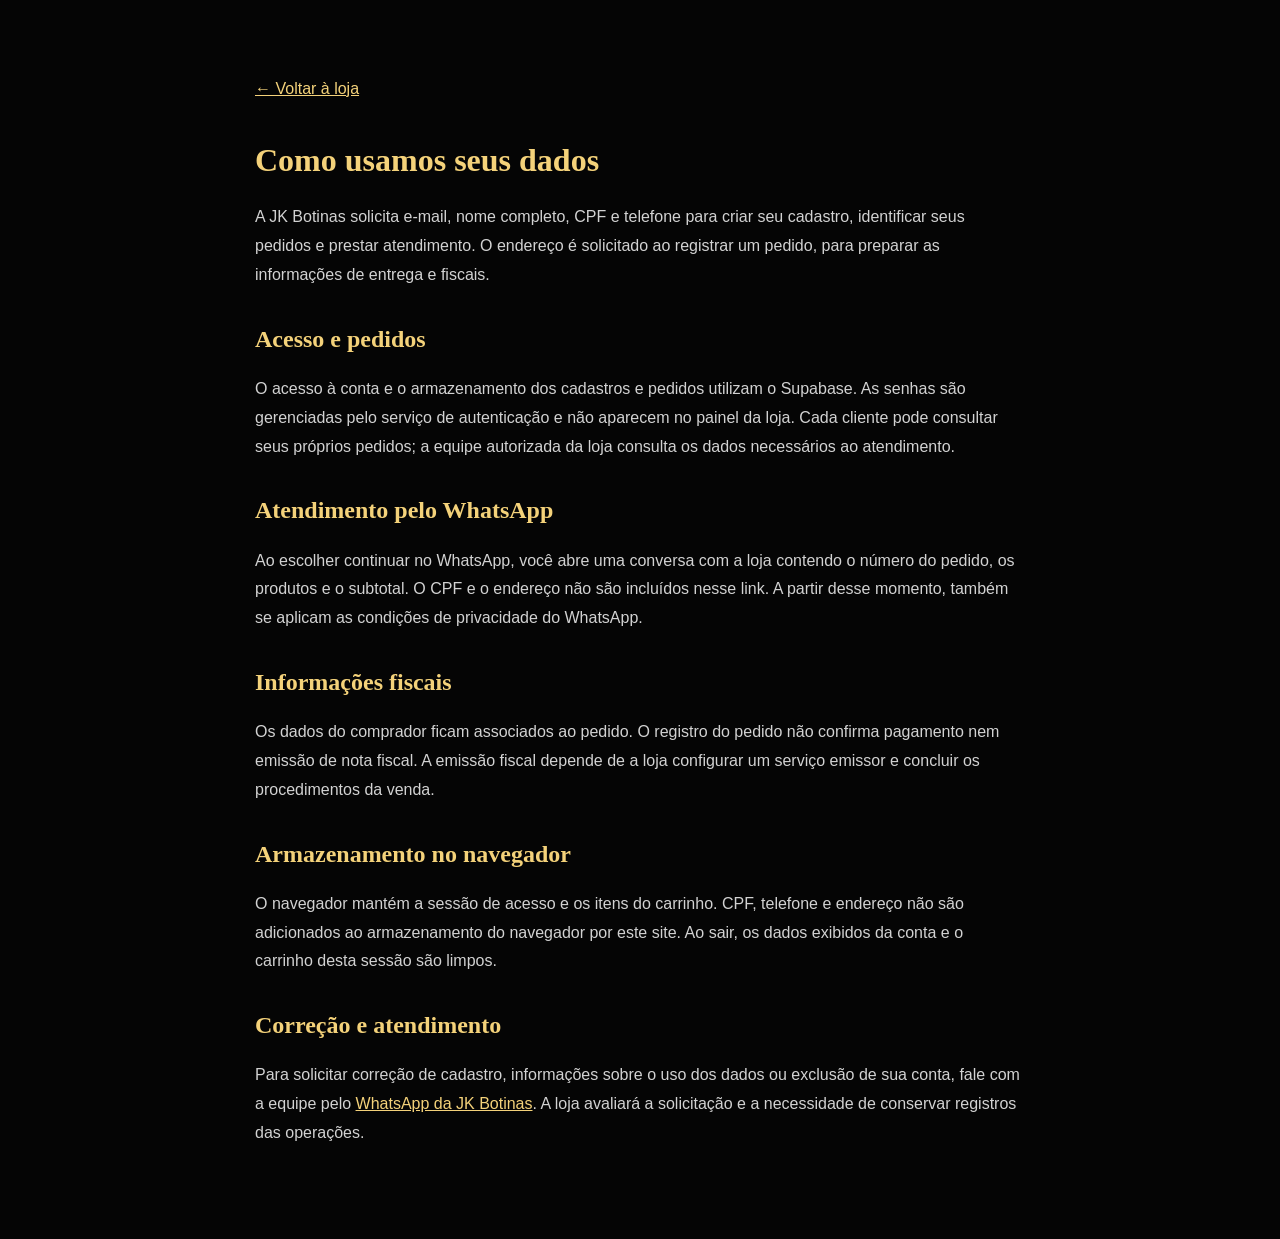
<file: privacidade.html>
<!DOCTYPE html>
<html lang="pt-BR"><head><meta charset="utf-8"><meta name="viewport" content="width=device-width,initial-scale=1"><title>Seus dados | JK Botinas</title><link rel="stylesheet" href="styles.css"><link rel="stylesheet" href="auth.css"></head>
<body><main class="privacy-page"><a href="index.html">← Voltar à loja</a><h1>Como usamos seus dados</h1>
<p>A JK Botinas solicita e-mail, nome completo, CPF e telefone para criar seu cadastro, identificar seus pedidos e prestar atendimento. O endereço é solicitado ao registrar um pedido, para preparar as informações de entrega e fiscais.</p>
<h2>Acesso e pedidos</h2><p>O acesso à conta e o armazenamento dos cadastros e pedidos utilizam o Supabase. As senhas são gerenciadas pelo serviço de autenticação e não aparecem no painel da loja. Cada cliente pode consultar seus próprios pedidos; a equipe autorizada da loja consulta os dados necessários ao atendimento.</p>
<h2>Atendimento pelo WhatsApp</h2><p>Ao escolher continuar no WhatsApp, você abre uma conversa com a loja contendo o número do pedido, os produtos e o subtotal. O CPF e o endereço não são incluídos nesse link. A partir desse momento, também se aplicam as condições de privacidade do WhatsApp.</p>
<h2>Informações fiscais</h2><p>Os dados do comprador ficam associados ao pedido. O registro do pedido não confirma pagamento nem emissão de nota fiscal. A emissão fiscal depende de a loja configurar um serviço emissor e concluir os procedimentos da venda.</p>
<h2>Armazenamento no navegador</h2><p>O navegador mantém a sessão de acesso e os itens do carrinho. CPF, telefone e endereço não são adicionados ao armazenamento do navegador por este site. Ao sair, os dados exibidos da conta e o carrinho desta sessão são limpos.</p>
<h2>Correção e atendimento</h2><p>Para solicitar correção de cadastro, informações sobre o uso dos dados ou exclusão de sua conta, fale com a equipe pelo <a href="https://wa.me/5561992227501" target="_blank" rel="noopener noreferrer">WhatsApp da JK Botinas</a>. A loja avaliará a solicitação e a necessidade de conservar registros das operações.</p>
</main></body></html>
</file>
<file: styles.css>
* {
            margin: 0;
            padding: 0;
            box-sizing: border-box;
        }

        :root {
            --black: #050505;
            --black-2: #0d0d0d;
            --gold: #c9982e;
            --gold-light: #f4d27a;
            --gold-dark: #8a6419;
            --silver: #d8d8d8;
            --white: #ffffff;
            --gray: #a9a9a9;
            --card: #111111;
        }

        body {
            font-family: Arial, Helvetica, sans-serif;
            background: var(--black);
            color: white;
            overflow-x: hidden;
        }

        html {
            scroll-behavior: smooth;
        }

        /* ================= HEADER ================= */

        header {
            position: sticky;
            top: 0;
            z-index: 1000;
            background: rgba(5, 5, 5, 0.96);
            border-bottom: 1px solid rgba(201, 152, 46, 0.35);
            backdrop-filter: blur(12px);
        }

        .top-bar {
            background: linear-gradient(
                90deg,
                #080808,
                #18120a,
                #080808
            );

            color: var(--gold-light);
            text-align: center;
            padding: 8px;
            font-size: 12px;
            letter-spacing: 2px;
            text-transform: uppercase;
        }

        .navbar {
            max-width: 1250px;
            margin: auto;
            min-height: 85px;
            display: flex;
            align-items: center;
            justify-content: space-between;
            gap: 30px;
            padding: 12px 25px;
        }

        .logo {
            height: 68px;
            width: auto;
            object-fit: contain;
        }

        nav {
            display: flex;
            gap: 28px;
            align-items: center;
        }

        nav a {
            color: white;
            text-decoration: none;
            font-size: 14px;
            text-transform: uppercase;
            letter-spacing: 1.5px;
            transition: .3s;
            position: relative;
        }

        nav a::after {
            content: "";
            position: absolute;
            left: 0;
            bottom: -8px;
            height: 2px;
            width: 0;
            background: var(--gold);
            transition: .3s;
        }

        nav a:hover {
            color: var(--gold-light);
        }

        nav a:hover::after {
            width: 100%;
        }

        .header-actions {
            display: flex;
            gap: 10px;
        }

        .icon-btn {
            border: 1px solid #333;
            background: #0c0c0c;
            color: white;
            width: 42px;
            height: 42px;
            border-radius: 50%;
            cursor: pointer;
            transition: .3s;
            font-size: 17px;
        }

        .icon-btn:hover {
            border-color: var(--gold);
            color: var(--gold-light);
            transform: translateY(-2px);
        }

        #cart-count {
            background: var(--gold);
            color: #000;
            border-radius: 50%;
            font-size: 10px;
            padding: 3px 6px;
            position: absolute;
            margin-left: -12px;
            margin-top: -10px;
            font-weight: bold;
        }

        /* ================= HERO ================= */

        .hero {
            min-height: 650px;
            display: flex;
            align-items: center;
            position: relative;
            overflow: hidden;

            background:
                radial-gradient(
                    circle at 80% 40%,
                    rgba(201, 152, 46, .18),
                    transparent 30%
                ),
                linear-gradient(
                    90deg,
                    #030303 15%,
                    rgba(3,3,3,.78) 55%,
                    rgba(3,3,3,.2)
                ),
                url("hero.jpg") center/cover no-repeat;
        }

        .hero::before {
            content: "";
            position: absolute;
            inset: 0;
            background:
                linear-gradient(
                    135deg,
                    rgba(201,152,46,.06),
                    transparent 40%
                );
        }

        .hero-content {
            position: relative;
            z-index: 2;
            max-width: 1250px;
            width: 100%;
            margin: auto;
            padding: 80px 25px;
        }

        .hero-small {
            color: var(--gold-light);
            letter-spacing: 5px;
            font-size: 14px;
            text-transform: uppercase;
            margin-bottom: 20px;
        }

        .hero h1 {
            font-family: Georgia, serif;
            font-size: clamp(55px, 8vw, 105px);
            line-height: .9;
            max-width: 700px;
            text-transform: uppercase;
            margin-bottom: 25px;
        }

        .hero h1 span {
            color: var(--gold);
        }

        .hero p {
            color: #d1d1d1;
            font-size: 17px;
            max-width: 520px;
            line-height: 1.7;
            margin-bottom: 35px;
        }

        .btn {
            display: inline-block;
            text-decoration: none;
            border: none;
            cursor: pointer;
            padding: 16px 30px;
            background: linear-gradient(
                135deg,
                var(--gold-light),
                var(--gold),
                var(--gold-dark)
            );
            color: #080808;
            font-weight: bold;
            text-transform: uppercase;
            letter-spacing: 1.5px;
            transition: .3s;
        }

        .btn:hover {
            transform: translateY(-3px);
            box-shadow: 0 12px 30px rgba(201,152,46,.25);
        }

        .btn-outline {
            background: transparent;
            border: 1px solid var(--gold);
            color: var(--gold-light);
            margin-left: 10px;
        }

        .btn-outline:hover {
            background: var(--gold);
            color: #000;
        }

        /* ================= CATEGORIES ================= */

        .section {
            max-width: 1250px;
            margin: auto;
            padding: 90px 25px;
        }

        .section-title {
            text-align: center;
            margin-bottom: 45px;
        }

        .section-title small {
            color: var(--gold-light);
            letter-spacing: 4px;
            text-transform: uppercase;
        }

        .section-title h2 {
            font-family: Georgia, serif;
            font-size: 45px;
            margin-top: 10px;
        }

        .gold-line {
            width: 70px;
            height: 3px;
            margin: 18px auto;
            background: linear-gradient(
                90deg,
                var(--gold-dark),
                var(--gold-light),
                var(--gold-dark)
            );
        }

        .categories {
            display: grid;
            grid-template-columns: repeat(4, 1fr);
            gap: 18px;
        }

        .category {
            height: 260px;
            position: relative;
            overflow: hidden;
            border: 1px solid #292929;
            cursor: pointer;
            background:
                linear-gradient(
                    to top,
                    #000,
                    transparent
                ),
                #171717;
            transition: .4s;
        }

        .category:hover {
            transform: translateY(-7px);
            border-color: var(--gold);
        }

        .category-content {
            position: absolute;
            bottom: 25px;
            left: 25px;
            z-index: 2;
        }

        .category h3 {
            font-family: Georgia, serif;
            font-size: 28px;
        }

        .category span {
            color: var(--gold-light);
            font-size: 12px;
            letter-spacing: 2px;
        }

        /* ================= PRODUCTS ================= */

        .products-section {
            background:
                radial-gradient(
                    circle at center,
                    rgba(201,152,46,.06),
                    transparent 45%
                );
        }

        .filters {
            display: flex;
            justify-content: center;
            gap: 10px;
            margin-bottom: 40px;
            flex-wrap: wrap;
        }

        .filter-btn {
            padding: 11px 22px;
            background: transparent;
            border: 1px solid #333;
            color: #aaa;
            cursor: pointer;
            text-transform: uppercase;
            font-size: 11px;
            letter-spacing: 1px;
            transition: .3s;
        }

        .filter-btn:hover,
        .filter-btn.active {
            background: var(--gold);
            border-color: var(--gold);
            color: #000;
        }

        .search-area {
            max-width: 500px;
            margin: 0 auto 35px;
            position: relative;
        }

        .search-area input {
            width: 100%;
            background: #101010;
            border: 1px solid #333;
            color: white;
            padding: 15px 20px;
            outline: none;
        }

        .search-area input:focus {
            border-color: var(--gold);
        }

        .products-grid {
            display: grid;
            grid-template-columns: repeat(4, 1fr);
            gap: 22px;
        }

        .product {
            background: var(--card);
            border: 1px solid #262626;
            position: relative;
            overflow: hidden;
            transition: .35s;
        }

        .product:hover {
            border-color: rgba(201,152,46,.6);
            transform: translateY(-5px);
        }

        .product-image {
            height: 290px;
            background:
                radial-gradient(
                    circle,
                    #303030,
                    #111
                );
            display: flex;
            align-items: center;
            justify-content: center;
            position: relative;
            overflow: hidden;
        }

        .product-image img {
            width: 100%;
            height: 100%;
            object-fit: cover;
            transition: .5s;
        }

        .product:hover .product-image img {
            transform: scale(1.05);
        }

        .product-placeholder {
            color: #555;
            font-size: 70px;
        }

        .badge {
            position: absolute;
            top: 12px;
            left: 12px;
            background: var(--gold);
            color: #000;
            padding: 6px 10px;
            font-size: 10px;
            font-weight: bold;
            letter-spacing: 1px;
        }

        .favorite {
            position: absolute;
            top: 12px;
            right: 12px;
            width: 35px;
            height: 35px;
            border-radius: 50%;
            border: none;
            background: rgba(0,0,0,.75);
            color: white;
            cursor: pointer;
            font-size: 17px;
        }

        .favorite.active {
            color: #d8a73c;
        }

        .product-info {
            padding: 20px;
        }

        .product-category {
            color: var(--gold);
            font-size: 10px;
            text-transform: uppercase;
            letter-spacing: 2px;
        }

        .product h3 {
            font-family: Georgia, serif;
            font-size: 21px;
            margin: 7px 0 12px;
        }

        .rating {
            color: var(--gold-light);
            font-size: 12px;
            margin-bottom: 13px;
        }

        .price {
            font-size: 21px;
            font-weight: bold;
            color: white;
        }

        .old-price {
            color: #666;
            text-decoration: line-through;
            font-size: 13px;
            margin-left: 8px;
        }

        .add-cart {
            width: 100%;
            margin-top: 16px;
            padding: 12px;
            border: 1px solid var(--gold);
            background: transparent;
            color: var(--gold-light);
            cursor: pointer;
            text-transform: uppercase;
            font-weight: bold;
            letter-spacing: 1px;
            transition: .3s;
        }

        .add-cart:hover {
            background: var(--gold);
            color: #000;
        }

        /* ================= BANNER ================= */

        .promo {
            margin-top: 30px;
            min-height: 340px;
            display: flex;
            align-items: center;
            padding: 60px;
            position: relative;
            overflow: hidden;
            background:
                linear-gradient(
                    90deg,
                    #080808 20%,
                    rgba(8,8,8,.7),
                    #080808
                );
            border-top: 1px solid #4c3918;
            border-bottom: 1px solid #4c3918;
        }

        .promo-content {
            max-width: 600px;
            position: relative;
            z-index: 2;
        }

        .promo h2 {
            font-family: Georgia, serif;
            font-size: 45px;
            margin: 12px 0;
        }

        .promo h2 span {
            color: var(--gold);
        }

        .promo p {
            color: #aaa;
            line-height: 1.7;
            margin-bottom: 25px;
        }

        /* ================= BENEFITS ================= */

        .benefits {
            display: grid;
            grid-template-columns: repeat(4, 1fr);
            gap: 20px;
        }

        .benefit {
            text-align: center;
            padding: 35px 20px;
            border: 1px solid #252525;
            background: #0b0b0b;
        }

        .benefit-icon {
            font-size: 30px;
            margin-bottom: 15px;
        }

        .benefit h3 {
            font-family: Georgia, serif;
            margin-bottom: 8px;
        }

        .benefit p {
            color: #777;
            font-size: 13px;
        }

        /* ================= SOBRE ================= */

        .about-content {
            display: grid;
            grid-template-columns: 1.5fr 1fr;
            gap: 50px;
            align-items: center;
        }

        .about-text p {
            color: #b0b0b0;
            line-height: 1.8;
            margin-bottom: 20px;
        }

        .about-stats {
            display: flex;
            flex-direction: column;
            gap: 22px;
        }

        .about-stat {
            border: 1px solid #262626;
            background: #0b0b0b;
            padding: 22px 25px;
            text-align: center;
        }

        .about-stat strong {
            display: block;
            font-family: Georgia, serif;
            font-size: 30px;
            color: var(--gold);
            margin-bottom: 6px;
        }

        .about-stat span {
            color: #888;
            font-size: 13px;
            text-transform: uppercase;
            letter-spacing: 1px;
        }

        @media (max-width: 800px) {
            .about-content {
                grid-template-columns: 1fr;
            }
        }

        /* ================= ADMIN ================= */

        .admin-login-screen {
            min-height: 100vh;
            display: flex;
            align-items: center;
            justify-content: center;
            background: #0a0a0a;
        }

        .admin-login-box {
            background: #111;
            border: 1px solid #262626;
            padding: 40px 35px;
            width: 340px;
            text-align: center;
        }

        .admin-login-box h2 {
            font-family: Georgia, serif;
            color: #fff;
            margin-bottom: 5px;
        }

        .admin-login-sub {
            color: var(--gold);
            font-size: 13px;
            text-transform: uppercase;
            letter-spacing: 1px;
            margin-bottom: 25px;
        }

        .admin-login-box input {
            width: 100%;
            padding: 12px 14px;
            margin-bottom: 12px;
            background: #0a0a0a;
            border: 1px solid #333;
            color: #fff;
            font-size: 14px;
        }

        .admin-login-box .btn {
            width: 100%;
            border: none;
            cursor: pointer;
            margin-top: 8px;
        }

        .admin-login-error {
            color: #e55;
            font-size: 13px;
            margin-top: 12px;
            min-height: 16px;
        }

        .admin-panel {
            background: #0a0a0a;
            min-height: 100vh;
        }

        .admin-header {
            display: flex;
            align-items: center;
            justify-content: space-between;
            padding: 22px 35px;
            border-bottom: 1px solid #262626;
        }

        .admin-header h1 {
            font-family: Georgia, serif;
            font-size: 20px;
            color: #fff;
        }

        .admin-header .btn {
            border: none;
            cursor: pointer;
        }

        .admin-content {
            padding: 35px;
        }

        .admin-content h2 {
            color: #fff;
            font-family: Georgia, serif;
            margin-bottom: 6px;
        }

        .admin-hint {
            color: #888;
            font-size: 13px;
            margin-bottom: 25px;
        }

        .admin-table {
            width: 100%;
            border-collapse: collapse;
        }

        .admin-table th {
            text-align: left;
            color: var(--gold);
            font-size: 12px;
            text-transform: uppercase;
            letter-spacing: 1px;
            padding: 12px;
            border-bottom: 1px solid #262626;
        }

        .admin-table td {
            padding: 12px;
            color: #ddd;
            border-bottom: 1px solid #1a1a1a;
        }

        .admin-stock-input {
            width: 70px;
            padding: 8px;
            background: #111;
            border: 1px solid #333;
            color: #fff;
            text-align: center;
        }

        .admin-save-btn {
            border: none;
            cursor: pointer;
            padding: 8px 18px;
            font-size: 13px;
        }

        /* ================= FOOTER ================= */

        footer {
            background: #030303;
            border-top: 1px solid rgba(201,152,46,.3);
            padding-top: 65px;
        }

        .footer-grid {
            max-width: 1250px;
            margin: auto;
            padding: 0 25px 50px;
            display: grid;
            grid-template-columns: 2fr 1fr 1fr 1fr;
            gap: 50px;
        }

        .footer-logo {
            height: 80px;
            margin-bottom: 15px;
        }

        footer p {
            color: #777;
            line-height: 1.7;
            font-size: 14px;
        }

        footer h3 {
            color: var(--gold-light);
            margin-bottom: 20px;
            text-transform: uppercase;
            letter-spacing: 1px;
            font-size: 14px;
        }

        footer ul {
            list-style: none;
        }

        footer li {
            margin-bottom: 12px;
        }

        footer a {
            color: #888;
            text-decoration: none;
            font-size: 14px;
        }

        footer a:hover {
            color: var(--gold-light);
        }

        .copyright {
            border-top: 1px solid #171717;
            padding: 20px;
            text-align: center;
            color: #555;
            font-size: 12px;
        }

        /* ================= CART ================= */

        .cart-overlay {
            position: fixed;
            inset: 0;
            background: rgba(0,0,0,.7);
            z-index: 2000;
            opacity: 0;
            pointer-events: none;
            transition: .3s;
        }

        .cart-overlay.active {
            opacity: 1;
            pointer-events: auto;
        }

        .cart {
            position: absolute;
            right: 0;
            top: 0;
            width: min(430px, 100%);
            height: 100%;
            background: #0c0c0c;
            border-left: 1px solid #3c2d13;
            transform: translateX(100%);
            transition: .4s;
            display: flex;
            flex-direction: column;
        }

        .cart-overlay.active .cart {
            transform: translateX(0);
        }

        .cart-header {
            padding: 22px;
            border-bottom: 1px solid #252525;
            display: flex;
            justify-content: space-between;
            align-items: center;
        }

        .cart-header h2 {
            font-family: Georgia, serif;
        }

        .close-cart {
            border: none;
            background: none;
            color: white;
            font-size: 25px;
            cursor: pointer;
        }

        .cart-items {
            flex: 1;
            overflow-y: auto;
            padding: 20px;
        }

        .cart-item {
            display: flex;
            gap: 12px;
            padding: 15px 0;
            border-bottom: 1px solid #222;
        }

        .cart-item-image {
            width: 70px;
            height: 75px;
            background: #1b1b1b;
            display: flex;
            justify-content: center;
            align-items: center;
            font-size: 25px;
        }

        .cart-item-info {
            flex: 1;
        }

        .cart-item-info h4 {
            font-family: Georgia, serif;
            margin-bottom: 8px;
        }

        .cart-item-info p {
            color: var(--gold-light);
            font-size: 14px;
        }

        .remove-item {
            background: none;
            border: none;
            color: #666;
            cursor: pointer;
        }

        .remove-item:hover {
            color: #e55;
        }

        .cart-footer {
            border-top: 1px solid #252525;
            padding: 20px;
        }

        .cart-total {
            display: flex;
            justify-content: space-between;
            font-size: 20px;
            margin-bottom: 20px;
        }

        .whatsapp {
            width: 100%;
            text-align: center;
            background: #1ca84c;
            color: white;
        }

        /* ================= MOBILE ================= */

        .menu-mobile {
            display: none;
            background: none;
            color: white;
            border: none;
            font-size: 25px;
            cursor: pointer;
        }

        @media (max-width: 950px) {

            nav {
                display: none;
            }

            .menu-mobile {
                display: block;
            }

            .categories,
            .products-grid {
                grid-template-columns: repeat(2, 1fr);
            }

            .benefits {
                grid-template-columns: repeat(2, 1fr);
            }

            .footer-grid {
                grid-template-columns: 1fr 1fr;
            }
        }

        @media (max-width: 600px) {

            .navbar {
                padding: 10px 15px;
            }

            .logo {
                height: 52px;
            }

            .hero {
                min-height: 600px;
            }

            .hero-content {
                padding: 50px 20px;
            }

            .hero h1 {
                font-size: 55px;
            }

            .btn {
                padding: 14px 20px;
            }

            .section {
                padding: 65px 15px;
            }

            .section-title h2 {
                font-size: 35px;
            }

            .categories,
            .products-grid,
            .benefits,
            .footer-grid {
                grid-template-columns: 1fr;
            }

            .category {
                height: 220px;
            }

            .promo {
                padding: 35px 25px;
            }

            .promo h2 {
                font-size: 35px;
            }

            .header-actions {
                gap: 3px;
            }

            .icon-btn {
                width: 36px;
                height: 36px;
            }
        }
        /* =========================================================
   IMAGENS DOS PRODUTOS - PAINEL ADMIN
   ========================================================= */

.admin-product-image {
    width: 120px;
    aspect-ratio: 16 / 9;
    overflow: hidden;
    border-radius: 8px;
    background: #0a0a0a;
    border: 1px solid #333;
    position: relative;
}

.admin-product-image img {
    width: 100%;
    height: 100%;
    object-fit: cover;
    display: block;
}

.admin-image-error {
    display: none;
    width: 100%;
    height: 100%;
    align-items: center;
    justify-content: center;
    color: #888;
    font-size: 12px;
}

.admin-no-image {
    display: flex;
    align-items: center;
    justify-content: center;
    color: #777;
    font-size: 12px;
}

.estoque-input {
    width: 90px;
    padding: 10px;
    background: #0a0a0a;
    border: 1px solid #333;
    color: #fff;
    border-radius: 4px;
}
/* =========================================================
   BOTÃO PAINEL ADMINISTRADOR
   ========================================================= */

.admin-access-btn {
    width: 42px;
    height: 42px;
    display: flex;
    align-items: center;
    justify-content: center;
    text-decoration: none;
    font-size: 20px;
    border: 1px solid #333;
    border-radius: 50%;
    background: #0a0a0a;
    transition: 0.3s;
}

.admin-access-btn:hover {
    transform: scale(1.05);
    border-color: var(--gold);
}
/* =========================================
   AÇÕES DOS PRODUTOS
   ========================================= */

.admin-actions {
    display: flex;
    gap: 8px;
    align-items: center;
    flex-wrap: wrap;
}


/* BOTÃO EDITAR */

.btn-edit {
    border: none;
    background: #d4af37;
    color: #000;
    padding: 10px 14px;
    border-radius: 6px;
    cursor: pointer;
    font-weight: bold;
    transition: 0.2s;
}

.btn-edit:hover {
    transform: translateY(-1px);
    filter: brightness(1.1);
}


/* BOTÃO EXCLUIR */

.btn-delete {
    border: none;
    background: #9e2a2a;
    color: #fff;
    padding: 10px 14px;
    border-radius: 6px;
    cursor: pointer;
    font-weight: bold;
    transition: 0.2s;
}

.btn-delete:hover {
    transform: translateY(-1px);
    filter: brightness(1.15);
}


/* CELULAS DA TABELA */

#adminTableBody td {
    vertical-align: middle;
}


/* RESPONSIVO */

@media (max-width: 900px) {

    .admin-actions {
        flex-direction: column;
        align-items: stretch;
    }

    .btn-edit,
    .btn-delete {
        width: 100%;
    }
}
/* =========================================================
   MODAL DE TAMANHOS
   ========================================================= */

.modal-tamanhos-overlay {
    position: fixed;
    inset: 0;
    background: rgba(0, 0, 0, 0.75);
    display: flex;
    align-items: center;
    justify-content: center;
    z-index: 9999;
    padding: 20px;
}

.modal-tamanhos {
    width: 100%;
    max-width: 600px;
    max-height: 90vh;
    overflow-y: auto;
    background: #111;
    border: 1px solid #333;
    border-radius: 12px;
    padding: 25px;
    box-shadow: 0 20px 60px rgba(0, 0, 0, 0.6);
}

.modal-tamanhos-header {
    display: flex;
    align-items: center;
    justify-content: space-between;
    margin-bottom: 5px;
}

.modal-tamanhos-header h2 {
    margin: 0;
    color: #d4af37;
    font-size: 24px;
}

.modal-fechar {
    width: 36px;
    height: 36px;
    border: 1px solid #444;
    border-radius: 50%;
    background: #1b1b1b;
    color: #fff;
    cursor: pointer;
    font-size: 16px;
}

.modal-fechar:hover {
    border-color: #d4af37;
    color: #d4af37;
}

.modal-produto-nome {
    color: #ccc;
    margin: 8px 0 25px;
    font-size: 15px;
}

/* Cabeçalho */

.tamanhos-cabecalho {
    display: grid;
    grid-template-columns: 1fr 1fr 45px;
    gap: 12px;
    color: #d4af37;
    font-size: 12px;
    font-weight: bold;
    text-transform: uppercase;
    letter-spacing: 1px;
    padding: 0 0 10px;
    border-bottom: 1px solid #333;
}

/* Linhas */

.lista-tamanhos {
    display: flex;
    flex-direction: column;
    gap: 10px;
    margin-top: 12px;
}

.tamanho-linha {
    display: grid;
    grid-template-columns: 1fr 1fr 45px;
    gap: 12px;
    align-items: center;
}

.tamanho-linha input {
    width: 100%;
    box-sizing: border-box;
    background: #0b0b0b;
    color: #fff;
    border: 1px solid #3a3a3a;
    border-radius: 6px;
    padding: 11px 12px;
    outline: none;
}

.tamanho-linha input:focus {
    border-color: #d4af37;
}

/* Botão excluir tamanho */

.btn-delete-tamanho {
    width: 42px;
    height: 42px;
    border: 1px solid #522;
    border-radius: 6px;
    background: #241010;
    color: #ff6666;
    cursor: pointer;
    font-size: 16px;
}

.btn-delete-tamanho:hover {
    background: #401414;
    border-color: #ff5555;
}

/* Adicionar tamanho */

.btn-adicionar-tamanho {
    width: 100%;
    margin-top: 18px;
    padding: 12px;
    background: transparent;
    color: #d4af37;
    border: 1px dashed #d4af37;
    border-radius: 6px;
    cursor: pointer;
    font-weight: bold;
}

.btn-adicionar-tamanho:hover {
    background: rgba(212, 175, 55, 0.08);
}

/* Botões inferiores */

.modal-tamanhos-acoes {
    display: flex;
    justify-content: flex-end;
    gap: 10px;
    margin-top: 25px;
    padding-top: 18px;
    border-top: 1px solid #333;
}

.btn-cancelar-tamanhos,
.btn-salvar-tamanhos {
    padding: 12px 18px;
    border-radius: 6px;
    cursor: pointer;
    font-weight: bold;
}

.btn-cancelar-tamanhos {
    background: #222;
    color: #ccc;
    border: 1px solid #444;
}

.btn-salvar-tamanhos {
    background: linear-gradient(
        135deg,
        #e7c45b,
        #a87908
    );
    color: #111;
    border: none;
}

.btn-cancelar-tamanhos:hover {
    border-color: #777;
}

.btn-salvar-tamanhos:hover {
    transform: translateY(-1px);
}

/* Botão Tamanhos na tabela */

.btn-tamanhos {
    background: #222;
    color: #d4af37;
    border: 1px solid #d4af37;
    padding: 8px 12px;
    border-radius: 5px;
    cursor: pointer;
    font-weight: bold;
}

.btn-tamanhos:hover {
    background: #d4af37;
    color: #111;
}


/* =========================================================
   RESPONSIVO
   ========================================================= */

@media (max-width: 600px) {

    .modal-tamanhos {
        padding: 18px;
    }

    .tamanhos-cabecalho,
    .tamanho-linha {
        grid-template-columns: 1fr 1fr 40px;
        gap: 7px;
    }

    .modal-tamanhos-acoes {
        flex-direction: column;
    }

    .btn-cancelar-tamanhos,
    .btn-salvar-tamanhos {
        width: 100%;
    }

}
/* =========================================================
   DASHBOARD DE ESTOQUE - JK BOTINAS
   ========================================================= */

.estoque-dashboard {
    margin-bottom: 40px;
}


/* ================= TÍTULO ================= */

.dashboard-titulo {
    display: flex;
    align-items: center;
    justify-content: space-between;
    gap: 20px;
    margin-bottom: 20px;
}

.dashboard-titulo h2 {
    margin: 0 0 6px;
    color: #fff;
    font-family: Georgia, serif;
}

.dashboard-titulo p {
    margin: 0;
    color: #888;
    font-size: 14px;
}

.dashboard-atualizar {
    padding: 10px 16px;
    background: #111;
    color: #d4af37;
    border: 1px solid #d4af37;
    border-radius: 6px;
    cursor: pointer;
    font-weight: bold;
}

.dashboard-atualizar:hover {
    background: #d4af37;
    color: #111;
}


/* ================= CARDS ================= */

.dashboard-cards {
    display: grid;
    grid-template-columns: repeat(4, 1fr);
    gap: 15px;
    margin-bottom: 20px;
}

.estoque-card {
    display: flex;
    align-items: center;
    gap: 15px;

    background: #111;
    border: 1px solid #292929;
    border-radius: 10px;

    padding: 20px;

    min-height: 90px;

    box-sizing: border-box;
}

.estoque-card-icone {
    width: 50px;
    height: 50px;

    display: flex;
    align-items: center;
    justify-content: center;

    background: #0a0a0a;
    border-radius: 10px;

    font-size: 24px;
}

.estoque-card-info {
    display: flex;
    flex-direction: column;
    gap: 5px;
}

.estoque-card-info span {
    color: #999;
    font-size: 13px;
}

.estoque-card-info strong {
    color: #fff;
    font-size: 28px;
}


/* ================= GRÁFICO ================= */

.dashboard-grafico-area {
    background: #111;
    border: 1px solid #292929;
    border-radius: 10px;

    padding: 22px;
    margin-bottom: 20px;
}

.dashboard-grafico-header h3 {
    margin: 0 0 6px;
    color: #d4af37;
    font-family: Georgia, serif;
}

.dashboard-grafico-header p {
    margin: 0;
    color: #888;
    font-size: 13px;
}

.grafico-barras {
    margin-top: 25px;
}

.grafico-item {
    margin-bottom: 20px;
}

.grafico-item:last-child {
    margin-bottom: 0;
}

.grafico-label {
    display: flex;
    align-items: center;
    justify-content: space-between;

    margin-bottom: 7px;

    color: #ddd;
    font-size: 14px;
}

.grafico-label strong {
    color: #fff;
}

.grafico-barra-fundo {
    width: 100%;
    height: 18px;

    background: #080808;
    border: 1px solid #292929;
    border-radius: 20px;

    overflow: hidden;
}

.grafico-barra {
    height: 100%;
    border-radius: 20px;

    transition: width 0.5s ease;
}

.grafico-barra-normal {
    background: #4caf50;
}

.grafico-barra-alerta {
    background: #d4af37;
}

.grafico-barra-falta {
    background: #d64545;
}


/* ================= ALERTAS ================= */

.dashboard-alertas {
    background: #111;
    border: 1px solid #292929;
    border-radius: 10px;

    padding: 22px;
}

.dashboard-alertas-header h3 {
    margin: 0 0 6px;
    color: #fff;
    font-family: Georgia, serif;
}

.dashboard-alertas-header p {
    margin: 0;
    color: #888;
    font-size: 13px;
}

.dashboard-lista-alertas {
    margin-top: 20px;

    display: flex;
    flex-direction: column;
    gap: 10px;
}

.dashboard-alerta-produto {
    display: flex;
    align-items: center;
    justify-content: space-between;
    gap: 15px;

    padding: 14px;

    background: #0a0a0a;
    border: 1px solid #292929;
    border-radius: 7px;
}

.dashboard-alerta-produto-info {
    display: flex;
    flex-direction: column;
    gap: 4px;
}

.dashboard-alerta-produto-nome {
    color: #fff;
    font-weight: bold;
}

.dashboard-alerta-produto-categoria {
    color: #777;
    font-size: 12px;
}

.dashboard-alerta-estoque {
    font-weight: bold;
    font-size: 14px;
}

.dashboard-alerta-sem-estoque {
    color: #ff5555;
}

.dashboard-alerta-quase {
    color: #d4af37;
}

.dashboard-carregando {
    color: #777;
    padding: 15px 0;
}


/* ================= RESPONSIVO ================= */

@media (max-width: 1000px) {

    .dashboard-cards {
        grid-template-columns: repeat(2, 1fr);
    }

}

@media (max-width: 600px) {

    .dashboard-titulo {
        flex-direction: column;
        align-items: flex-start;
    }

    .dashboard-atualizar {
        width: 100%;
    }

    .dashboard-cards {
        grid-template-columns: 1fr;
    }

    .estoque-card {
        min-height: 75px;
    }

    .dashboard-alerta-produto {
        flex-direction: column;
        align-items: flex-start;
    }

}
</file>
<file: auth.css>
[hidden] { display: none !important; }
.auth-shell { min-height: 100vh; display: grid; grid-template-columns: 1fr 1fr; background: #080808; }
.auth-story { padding: 70px clamp(25px, 6vw, 95px); display: flex; flex-direction: column; justify-content: center; background: radial-gradient(ellipse at top left, #443013 0, #17130d 40%, #080808 80%); border-right: 1px solid #332716; }
.auth-wordmark { color: #f4d27a; font: bold 28px Georgia, serif; letter-spacing: 4px; text-decoration: none; }
.auth-eyebrow { color: #c9982e; font-size: 12px; letter-spacing: 2px; text-transform: uppercase; margin: 60px 0 20px; }
.auth-story h1 { font: 56px/1.06 Georgia, serif; max-width: 520px; margin-bottom: 25px; }
.auth-story h1 span { color: #f4d27a; }
.auth-story p { color: #c0b8ac; line-height: 1.8; max-width: 420px; }
.auth-points { display: grid; gap: 16px; margin-top: 38px; color: #dfd6c6; font-size: 14px; }
.auth-main { padding: 45px 24px; display: flex; align-items: center; justify-content: center; }
.auth-card { width: 100%; max-width: 430px; }
.auth-card h2 { font: 32px Georgia, serif; margin: 12px 0; }
.auth-intro, .auth-note { color: #b5b5b5; line-height: 1.65; font-size: 14px; margin-bottom: 24px; }
.auth-tabs { display: flex; gap: 8px; padding: 5px; border: 1px solid #333; border-radius: 8px; margin: 25px 0; }
.auth-tabs button { flex: 1; background: transparent; border: 0; padding: 12px; color: #bbb; border-radius: 4px; cursor: pointer; }
.auth-tabs button[aria-pressed="true"] { background: #c9982e; color: #080808; font-weight: bold; }
.customer-form { display: grid; gap: 17px; }
.customer-form label { display: grid; gap: 8px; color: #dedede; font-size: 14px; text-align: left; }
.customer-form input, .customer-form select, .product-size { width: 100%; border: 1px solid #444; background: #131313; color: white; padding: 13px; border-radius: 5px; font: inherit; min-width: 0; }
.customer-form input:focus, .customer-form select:focus, .product-size:focus { outline: 2px solid #c9982e; outline-offset: 2px; }
.customer-form .btn { width: 100%; margin: 4px 0 0; border-radius: 5px; cursor: pointer; }
.customer-form button:disabled, .btn:disabled { opacity: .6; cursor: wait; }
.text-action { color: #f4d27a; background: transparent; border: 0; font: inherit; font-size: 14px; padding: 10px 0; cursor: pointer; text-decoration: underline; text-underline-offset: 4px; }
.auth-message { margin: 18px 0; padding: 14px; border: 1px solid #57421d; background: #20190e; color: #f4d27a; line-height: 1.6; font-size: 14px; border-radius: 5px; }
.auth-message:empty { display: none; }
.auth-message[data-error="true"] { background: #281514; border-color: #74443e; color: #ffbdb5; }
.auth-footer { display: flex; gap: 20px; flex-wrap: wrap; margin-top: 28px; }
.auth-footer a { color: #aaa; font-size: 12px; }
.account-actions { display: flex; align-items: center; gap: 8px; }
.account-actions button { border: 1px solid #534024; background: #15120d; color: #f4d27a; padding: 10px 12px; border-radius: 5px; cursor: pointer; }
.customer-dialog { margin: auto; border: 1px solid #57421d; background: #111; color: #fff; width: min(560px, 95vw); max-height: 90vh; padding: 28px; border-radius: 10px; }
.customer-dialog::backdrop { background: rgba(0,0,0,.8); }
.dialog-heading { display: flex; align-items: center; justify-content: space-between; margin-bottom: 22px; gap: 12px; }
.dialog-heading button { color: white; background: transparent; border: 1px solid #555; font-size: 24px; padding: 2px 10px; cursor: pointer; }
.form-columns { display: grid; grid-template-columns: 1fr 1fr; gap: 14px; }
.order-card { border: 1px solid #393327; border-radius: 6px; padding: 18px; margin: 18px 0; }
.order-card p { color: #c7c7c7; font-size: 14px; line-height: 1.7; overflow-wrap: anywhere; }
.order-card .btn { margin-top: 15px; font-size: 13px; }
.order-id { font: 12px monospace; }
.product-size-label { display: block; font-size: 13px; margin: 12px 0 7px; color: #d8d8d8; }
.product-size { margin-bottom: 12px; }
.checkout-note { color: #b7b7b7; line-height: 1.6; font-size: 12px; margin: 14px 0; }
.privacy-page { max-width: 820px; margin: 50px auto; padding: 25px; line-height: 1.8; }
.privacy-page h1, .privacy-page h2 { font-family: Georgia, serif; margin: 28px 0 14px; color: #f4d27a; }
.privacy-page p { margin-bottom: 16px; color: #d2d2d2; }
.privacy-page a { color: #f4d27a; }
@media (max-width: 1000px) { .navbar { flex-wrap: wrap; gap: 12px; } .header-actions { flex-wrap: wrap; } }
@media (max-width: 700px) { .auth-shell { grid-template-columns: 1fr; } .auth-story { padding: 28px 25px; border-right: 0; border-bottom: 1px solid #332716; } .auth-story h1 { font-size: 34px; } .auth-eyebrow { margin: 24px 0 12px; } .auth-points { display: none; } .auth-main { padding: 25px; } .auth-card h2 { font-size: 28px; } .customer-dialog { padding: 20px; } }
</file>
